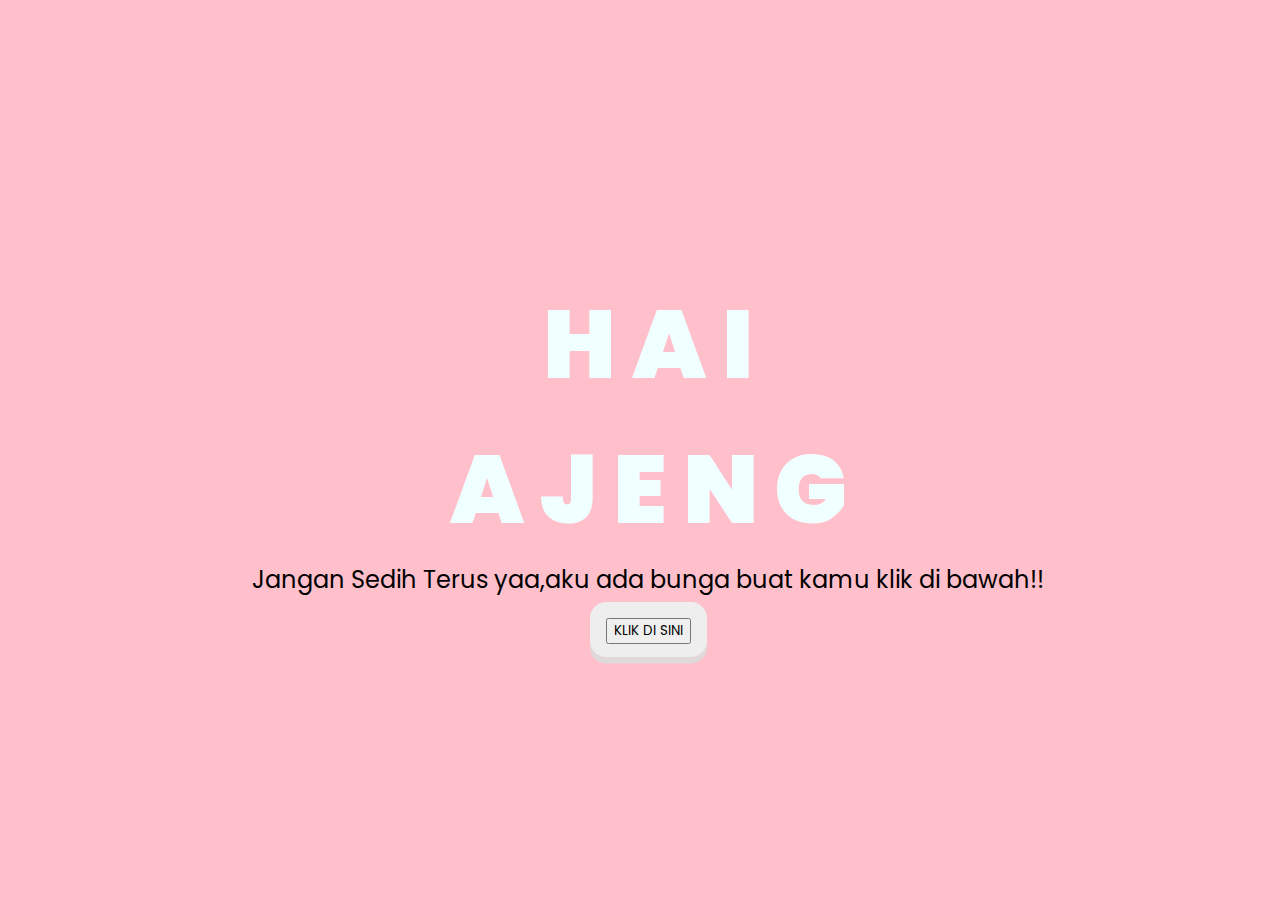
<file: index.html>
<!DOCTYPE html>
<html lang="en">
<head>
    <meta charset="UTF-8">
    <meta http-equiv="X-UA-Compatible" content="IE=edge">
    <meta name="viewport" content="width=device-width, initial-scale=1.0">
    <link rel="stylesheet" href="css/style.css">
    <link rel="icon" href="img/flowers.png" type="image/x-icon">
    <title>Flowers</title>
</head>
<body>
    <div class="greetings">
    <!-- silahkan menambah kata sesuai keinginan dengan <span>text...</span -->
        <span>H</span>
        <span>A</span>
        <span>I</span>
    </div>
    <div class="greetings">
        <span>A</span>
        <span>J</span>
        <span>E</span>
        <span>N</span>
        <span>G</span>
        
    </div>
    <div class="description">
        <span>Jangan Sedih Terus yaa,aku ada bunga buat kamu klik di bawah!!</span>
    </div>
    <div class="button">
        <a href="flower.html"><button>KLIK DI SINI</button> </a>
    </div>
</body>
</html>
</file>
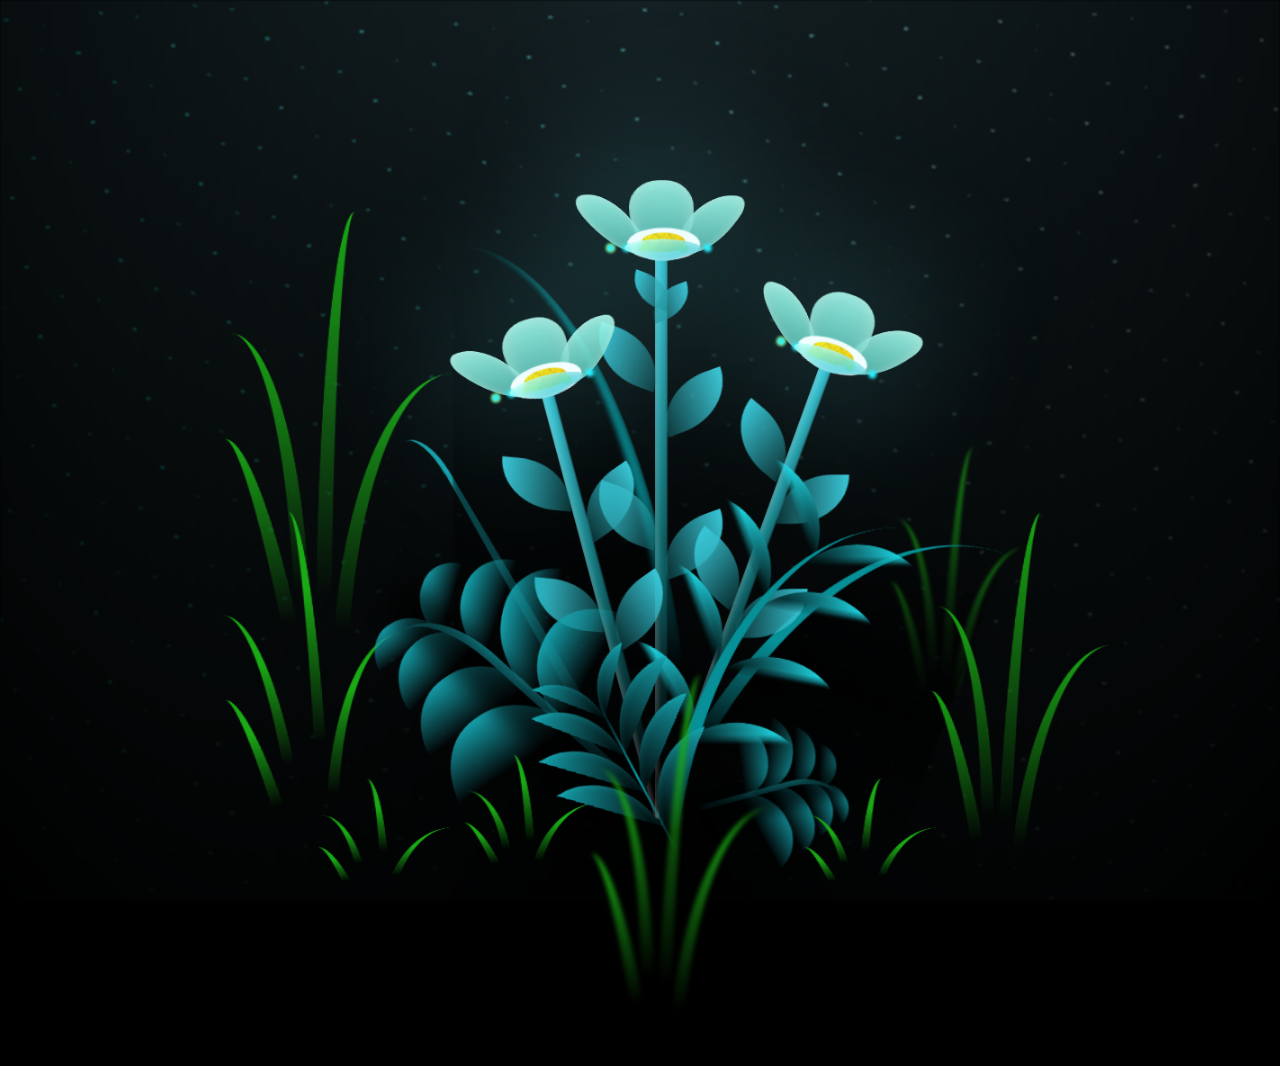
<file: flower.html>
<!DOCTYPE html>
<html lang="en">
<head>
    <meta charset="UTF-8">
    <meta http-equiv="X-UA-Compatible" content="IE=edge">
    <meta name="viewport" content="width=device-width, initial-scale=1.0">
    <link rel="stylesheet" href="css/main.css">
    <link rel="icon" href="img/flowers.png" type="image/x-icon">
    <title>flowers</title>
</head>
<div>hei!!</div>
<body class="container">
  <!-- Pembuat code: https://codepen.io/mdusmanansari/pen/BamepLe -->
    <div class="night"></div>
    <div class="flowers">
      <div class="flower flower--1">
        <div class="flower__leafs flower__leafs--1">
          <div class="flower__leaf flower__leaf--1"></div>
          <div class="flower__leaf flower__leaf--2"></div>
          <div class="flower__leaf flower__leaf--3"></div>
          <div class="flower__leaf flower__leaf--4"></div>
          <div class="flower__white-circle"></div>
  
          <div class="flower__light flower__light--1"></div>
          <div class="flower__light flower__light--2"></div>
          <div class="flower__light flower__light--3"></div>
          <div class="flower__light flower__light--4"></div>
          <div class="flower__light flower__light--5"></div>
          <div class="flower__light flower__light--6"></div>
          <div class="flower__light flower__light--7"></div>
          <div class="flower__light flower__light--8"></div>
  
        </div>
        <div class="flower__line">
          <div class="flower__line__leaf flower__line__leaf--1"></div>
          <div class="flower__line__leaf flower__line__leaf--2"></div>
          <div class="flower__line__leaf flower__line__leaf--3"></div>
          <div class="flower__line__leaf flower__line__leaf--4"></div>
          <div class="flower__line__leaf flower__line__leaf--5"></div>
          <div class="flower__line__leaf flower__line__leaf--6"></div>
        </div>
      </div>
  
      <div class="flower flower--2">
        <div class="flower__leafs flower__leafs--2">
          <div class="flower__leaf flower__leaf--1"></div>
          <div class="flower__leaf flower__leaf--2"></div>
          <div class="flower__leaf flower__leaf--3"></div>
          <div class="flower__leaf flower__leaf--4"></div>
          <div class="flower__white-circle"></div>
  
          <div class="flower__light flower__light--1"></div>
          <div class="flower__light flower__light--2"></div>
          <div class="flower__light flower__light--3"></div>
          <div class="flower__light flower__light--4"></div>
          <div class="flower__light flower__light--5"></div>
          <div class="flower__light flower__light--6"></div>
          <div class="flower__light flower__light--7"></div>
          <div class="flower__light flower__light--8"></div>
  
        </div>
        <div class="flower__line">
          <div class="flower__line__leaf flower__line__leaf--1"></div>
          <div class="flower__line__leaf flower__line__leaf--2"></div>
          <div class="flower__line__leaf flower__line__leaf--3"></div>
          <div class="flower__line__leaf flower__line__leaf--4"></div>
        </div>
      </div>
  
      <div class="flower flower--3">
        <div class="flower__leafs flower__leafs--3">
          <div class="flower__leaf flower__leaf--1"></div>
          <div class="flower__leaf flower__leaf--2"></div>
          <div class="flower__leaf flower__leaf--3"></div>
          <div class="flower__leaf flower__leaf--4"></div>
          <div class="flower__white-circle"></div>
  
          <div class="flower__light flower__light--1"></div>
          <div class="flower__light flower__light--2"></div>
          <div class="flower__light flower__light--3"></div>
          <div class="flower__light flower__light--4"></div>
          <div class="flower__light flower__light--5"></div>
          <div class="flower__light flower__light--6"></div>
          <div class="flower__light flower__light--7"></div>
          <div class="flower__light flower__light--8"></div>
  
        </div>
        <div class="flower__line">
          <div class="flower__line__leaf flower__line__leaf--1"></div>
          <div class="flower__line__leaf flower__line__leaf--2"></div>
          <div class="flower__line__leaf flower__line__leaf--3"></div>
          <div class="flower__line__leaf flower__line__leaf--4"></div>
        </div>
      </div>
  
      <div class="grow-ans" style="--d:1.2s">
        <div class="flower__g-long">
          <div class="flower__g-long__top"></div>
          <div class="flower__g-long__bottom"></div>
        </div>
      </div>
  
      <div class="growing-grass">
        <div class="flower__grass flower__grass--1">
          <div class="flower__grass--top"></div>
          <div class="flower__grass--bottom"></div>
          <div class="flower__grass__leaf flower__grass__leaf--1"></div>
          <div class="flower__grass__leaf flower__grass__leaf--2"></div>
          <div class="flower__grass__leaf flower__grass__leaf--3"></div>
          <div class="flower__grass__leaf flower__grass__leaf--4"></div>
          <div class="flower__grass__leaf flower__grass__leaf--5"></div>
          <div class="flower__grass__leaf flower__grass__leaf--6"></div>
          <div class="flower__grass__leaf flower__grass__leaf--7"></div>
          <div class="flower__grass__leaf flower__grass__leaf--8"></div>
          <div class="flower__grass__overlay"></div>
        </div>
      </div>
  
      <div class="growing-grass">
        <div class="flower__grass flower__grass--2">
          <div class="flower__grass--top"></div>
          <div class="flower__grass--bottom"></div>
          <div class="flower__grass__leaf flower__grass__leaf--1"></div>
          <div class="flower__grass__leaf flower__grass__leaf--2"></div>
          <div class="flower__grass__leaf flower__grass__leaf--3"></div>
          <div class="flower__grass__leaf flower__grass__leaf--4"></div>
          <div class="flower__grass__leaf flower__grass__leaf--5"></div>
          <div class="flower__grass__leaf flower__grass__leaf--6"></div>
          <div class="flower__grass__leaf flower__grass__leaf--7"></div>
          <div class="flower__grass__leaf flower__grass__leaf--8"></div>
          <div class="flower__grass__overlay"></div>
        </div>
      </div>
  
      <div class="grow-ans" style="--d:2.4s">
        <div class="flower__g-right flower__g-right--1">
          <div class="leaf"></div>
        </div>
      </div>
  
      <div class="grow-ans" style="--d:2.8s">
        <div class="flower__g-right flower__g-right--2">
          <div class="leaf"></div>
        </div>
      </div>
  
      <div class="grow-ans" style="--d:2.8s">
        <div class="flower__g-front">
          <div class="flower__g-front__leaf-wrapper flower__g-front__leaf-wrapper--1">
            <div class="flower__g-front__leaf"></div>
          </div>
          <div class="flower__g-front__leaf-wrapper flower__g-front__leaf-wrapper--2">
            <div class="flower__g-front__leaf"></div>
          </div>
          <div class="flower__g-front__leaf-wrapper flower__g-front__leaf-wrapper--3">
            <div class="flower__g-front__leaf"></div>
          </div>
          <div class="flower__g-front__leaf-wrapper flower__g-front__leaf-wrapper--4">
            <div class="flower__g-front__leaf"></div>
          </div>
          <div class="flower__g-front__leaf-wrapper flower__g-front__leaf-wrapper--5">
            <div class="flower__g-front__leaf"></div>
          </div>
          <div class="flower__g-front__leaf-wrapper flower__g-front__leaf-wrapper--6">
            <div class="flower__g-front__leaf"></div>
          </div>
          <div class="flower__g-front__leaf-wrapper flower__g-front__leaf-wrapper--7">
            <div class="flower__g-front__leaf"></div>
          </div>
          <div class="flower__g-front__leaf-wrapper flower__g-front__leaf-wrapper--8">
            <div class="flower__g-front__leaf"></div>
          </div>
          <div class="flower__g-front__line"></div>
        </div>
      </div>
  
      <div class="grow-ans" style="--d:3.2s">
        <div class="flower__g-fr">
          <div class="leaf"></div>
          <div class="flower__g-fr__leaf flower__g-fr__leaf--1"></div>
          <div class="flower__g-fr__leaf flower__g-fr__leaf--2"></div>
          <div class="flower__g-fr__leaf flower__g-fr__leaf--3"></div>
          <div class="flower__g-fr__leaf flower__g-fr__leaf--4"></div>
          <div class="flower__g-fr__leaf flower__g-fr__leaf--5"></div>
          <div class="flower__g-fr__leaf flower__g-fr__leaf--6"></div>
          <div class="flower__g-fr__leaf flower__g-fr__leaf--7"></div>
          <div class="flower__g-fr__leaf flower__g-fr__leaf--8"></div>
        </div>
      </div>
  
      <div class="long-g long-g--0">
        <div class="grow-ans" style="--d:3s">
          <div class="leaf leaf--0"></div>
        </div>
        <div class="grow-ans" style="--d:2.2s">
          <div class="leaf leaf--1"></div>
        </div>
        <div class="grow-ans" style="--d:3.4s">
          <div class="leaf leaf--2"></div>
        </div>
        <div class="grow-ans" style="--d:3.6s">
          <div class="leaf leaf--3"></div>
        </div>
      </div>
  
      <div class="long-g long-g--1">
        <div class="grow-ans" style="--d:3.6s">
          <div class="leaf leaf--0"></div>
        </div>
        <div class="grow-ans" style="--d:3.8s">
          <div class="leaf leaf--1"></div>
        </div>
        <div class="grow-ans" style="--d:4s">
          <div class="leaf leaf--2"></div>
        </div>
        <div class="grow-ans" style="--d:4.2s">
          <div class="leaf leaf--3"></div>
        </div>
      </div>
  
      <div class="long-g long-g--2">
        <div class="grow-ans" style="--d:4s">
          <div class="leaf leaf--0"></div>
        </div>
        <div class="grow-ans" style="--d:4.2s">
          <div class="leaf leaf--1"></div>
        </div>
        <div class="grow-ans" style="--d:4.4s">
          <div class="leaf leaf--2"></div>
        </div>
        <div class="grow-ans" style="--d:4.6s">
          <div class="leaf leaf--3"></div>
        </div>
      </div>
  
      <div class="long-g long-g--3">
        <div class="grow-ans" style="--d:4s">
          <div class="leaf leaf--0"></div>
        </div>
        <div class="grow-ans" style="--d:4.2s">
          <div class="leaf leaf--1"></div>
        </div>
        <div class="grow-ans" style="--d:3s">
          <div class="leaf leaf--2"></div>
        </div>
        <div class="grow-ans" style="--d:3.6s">
          <div class="leaf leaf--3"></div>
        </div>
      </div>
  
      <div class="long-g long-g--4">
        <div class="grow-ans" style="--d:4s">
          <div class="leaf leaf--0"></div>
        </div>
        <div class="grow-ans" style="--d:4.2s">
          <div class="leaf leaf--1"></div>
        </div>
        <div class="grow-ans" style="--d:3s">
          <div class="leaf leaf--2"></div>
        </div>
        <div class="grow-ans" style="--d:3.6s">
          <div class="leaf leaf--3"></div>
        </div>
      </div>
  
      <div class="long-g long-g--5">
        <div class="grow-ans" style="--d:4s">
          <div class="leaf leaf--0"></div>
        </div>
        <div class="grow-ans" style="--d:4.2s">
          <div class="leaf leaf--1"></div>
        </div>
        <div class="grow-ans" style="--d:3s">
          <div class="leaf leaf--2"></div>
        </div>
        <div class="grow-ans" style="--d:3.6s">
          <div class="leaf leaf--3"></div>
        </div>
      </div>
  
      <div class="long-g long-g--6">
        <div class="grow-ans" style="--d:4.2s">
          <div class="leaf leaf--0"></div>
        </div>
        <div class="grow-ans" style="--d:4.4s">
          <div class="leaf leaf--1"></div>
        </div>
        <div class="grow-ans" style="--d:4.6s">
          <div class="leaf leaf--2"></div>
        </div>
        <div class="grow-ans" style="--d:4.8s">
          <div class="leaf leaf--3"></div>
        </div>
      </div>
  
      <div class="long-g long-g--7">
        <div class="grow-ans" style="--d:3s">
          <div class="leaf leaf--0"></div>
        </div>
        <div class="grow-ans" style="--d:3.2s">
          <div class="leaf leaf--1"></div>
        </div>
        <div class="grow-ans" style="--d:3.5s">
          <div class="leaf leaf--2"></div>
        </div>
        <div class="grow-ans" style="--d:3.6s">
          <div class="leaf leaf--3"></div>
        </div>
      </div>
    </div>
    <script src="main.js"></script>
  </body>
</html>
</file>
<file: css/style.css>
@import url('https://fonts.googleapis.com/css2?family=Poppins:ital,wght@0,500;1,900&display=swap');
*{
    font-family: 'Poppins',cursive;
}
body{
    color: azure;
    width: 100%;
    height: 100vh;
    display: flex;
    flex-direction: column;
    align-items: center;
    justify-content: center;
    background-color: pink;
}
.greetings{
    font-size: 6rem;
    font-weight: 900;
}
.greetings > span{
    animation: glow 2.5s ease-in-out infinite;
}
@keyframes glow{
    0%, 100%{
        color: #fff;
        text-shadow: 0 0 12px #39c6d6, 0 0 50px #39c6d6, 0 0 100px #39c6d6;
    }
    10%, 90%{
        color: #111;
        text-shadow: none;
    }
}
.greetings > span:nth-child(2){
    animation-delay: .2s ;
}
.greetings > span:nth-child(3){
    animation-delay: .4s ;
}
.greetings > span:nth-child(4){
    animation-delay: .6s;
}
.greetings > span:nth-child(5){
    animation-delay: .8s;
}

.description{
    font-size: 1.5rem;
    margin-bottom: 20px;
    color: black;
}

.button a{
    background-color: #eee;
    border: none;
    padding: 1rem;
    font-size: 1rem;
    width: 10em;
    border-radius: 1rem;
    color: lightcoral;
    box-shadow: 0 0.4rem #dfd9d9;
    cursor: pointer;
}

button:active {
    color: white;
    box-shadow: 0 0.2rem #dfd9d9;
    transform: translateY(0.2rem);
   }
   
   button:hover:not(:disabled) {
    background: lightcoral;
    color: white;
    text-shadow: 0 0.1rem #bcb4b4;
   }
   
   button:disabled {
    cursor: auto;
    color: grey;
   }

@media screen and (max-width:574px){
    .greetings{
        display: block;
        font-size: 3rem;
        font-weight: 500;
        text-align: center;
    }
    .description{
        font-size: 1rem;
    }
    
    .button a{
        font-size: .5rem;
    }
}
</file>
<file: css/main.css>
*,
*::after,
*::before {
  padding: 0;
  margin: 0;
  box-sizing: border-box;
}

:root {
  --dark-color: #000;
}

body {
  display: flex;
  align-items: flex-end;
  justify-content: center;
  min-height: 100vh;
  background-color: var(--dark-color);
  overflow: hidden;
  perspective: 1000px;
}

.night {
  position: fixed;
  left: 50%;
  top: 0;
  transform: translateX(-50%);
  width: 100%;
  height: 100%;
  filter: blur(0.1vmin);
  background-image: radial-gradient(ellipse at top, transparent 0%, var(--dark-color)), radial-gradient(ellipse at bottom, var(--dark-color), rgba(145, 233, 255, 0.2)), repeating-linear-gradient(220deg, rgb(0, 0, 0) 0px, rgb(0, 0, 0) 19px, transparent 19px, transparent 22px), repeating-linear-gradient(189deg, rgb(0, 0, 0) 0px, rgb(0, 0, 0) 19px, transparent 19px, transparent 22px), repeating-linear-gradient(148deg, rgb(0, 0, 0) 0px, rgb(0, 0, 0) 19px, transparent 19px, transparent 22px), linear-gradient(90deg, rgb(0, 255, 250), rgb(240, 240, 240));
}

.flowers {
  position: relative;
  transform: scale(0.9);
}

.flower {
  position: absolute;
  bottom: 10vmin;
  transform-origin: bottom center;
  z-index: 10;
  --fl-speed: 0.8s;
}
.flower--1 {
  -webkit-animation: moving-flower-1 4s linear infinite;
          animation: moving-flower-1 4s linear infinite;
}
.flower--1 .flower__line {
  height: 70vmin;
  -webkit-animation-delay: 0.3s;
          animation-delay: 0.3s;
}
.flower--1 .flower__line__leaf--1 {
  -webkit-animation: blooming-leaf-right var(--fl-speed) 1.6s backwards;
          animation: blooming-leaf-right var(--fl-speed) 1.6s backwards;
}
.flower--1 .flower__line__leaf--2 {
  -webkit-animation: blooming-leaf-right var(--fl-speed) 1.4s backwards;
          animation: blooming-leaf-right var(--fl-speed) 1.4s backwards;
}
.flower--1 .flower__line__leaf--3 {
  -webkit-animation: blooming-leaf-left var(--fl-speed) 1.2s backwards;
          animation: blooming-leaf-left var(--fl-speed) 1.2s backwards;
}
.flower--1 .flower__line__leaf--4 {
  -webkit-animation: blooming-leaf-left var(--fl-speed) 1s backwards;
          animation: blooming-leaf-left var(--fl-speed) 1s backwards;
}
.flower--1 .flower__line__leaf--5 {
  -webkit-animation: blooming-leaf-right var(--fl-speed) 1.8s backwards;
          animation: blooming-leaf-right var(--fl-speed) 1.8s backwards;
}
.flower--1 .flower__line__leaf--6 {
  -webkit-animation: blooming-leaf-left var(--fl-speed) 2s backwards;
          animation: blooming-leaf-left var(--fl-speed) 2s backwards;
}
.flower--2 {
  left: 50%;
  transform: rotate(20deg);
  -webkit-animation: moving-flower-2 4s linear infinite;
          animation: moving-flower-2 4s linear infinite;
}
.flower--2 .flower__line {
  height: 60vmin;
  -webkit-animation-delay: 0.6s;
          animation-delay: 0.6s;
}
.flower--2 .flower__line__leaf--1 {
  -webkit-animation: blooming-leaf-right var(--fl-speed) 1.9s backwards;
          animation: blooming-leaf-right var(--fl-speed) 1.9s backwards;
}
.flower--2 .flower__line__leaf--2 {
  -webkit-animation: blooming-leaf-right var(--fl-speed) 1.7s backwards;
          animation: blooming-leaf-right var(--fl-speed) 1.7s backwards;
}
.flower--2 .flower__line__leaf--3 {
  -webkit-animation: blooming-leaf-left var(--fl-speed) 1.5s backwards;
          animation: blooming-leaf-left var(--fl-speed) 1.5s backwards;
}
.flower--2 .flower__line__leaf--4 {
  -webkit-animation: blooming-leaf-left var(--fl-speed) 1.3s backwards;
          animation: blooming-leaf-left var(--fl-speed) 1.3s backwards;
}
.flower--3 {
  left: 50%;
  transform: rotate(-15deg);
  -webkit-animation: moving-flower-3 4s linear infinite;
          animation: moving-flower-3 4s linear infinite;
}
.flower--3 .flower__line {
  -webkit-animation-delay: 0.9s;
          animation-delay: 0.9s;
}
.flower--3 .flower__line__leaf--1 {
  -webkit-animation: blooming-leaf-right var(--fl-speed) 2.5s backwards;
          animation: blooming-leaf-right var(--fl-speed) 2.5s backwards;
}
.flower--3 .flower__line__leaf--2 {
  -webkit-animation: blooming-leaf-right var(--fl-speed) 2.3s backwards;
          animation: blooming-leaf-right var(--fl-speed) 2.3s backwards;
}
.flower--3 .flower__line__leaf--3 {
  -webkit-animation: blooming-leaf-left var(--fl-speed) 2.1s backwards;
          animation: blooming-leaf-left var(--fl-speed) 2.1s backwards;
}
.flower--3 .flower__line__leaf--4 {
  -webkit-animation: blooming-leaf-left var(--fl-speed) 1.9s backwards;
          animation: blooming-leaf-left var(--fl-speed) 1.9s backwards;
}
.flower__leafs {
  position: relative;
  -webkit-animation: blooming-flower 2s backwards;
          animation: blooming-flower 2s backwards;
}
.flower__leafs--1 {
  -webkit-animation-delay: 1.1s;
          animation-delay: 1.1s;
}
.flower__leafs--2 {
  -webkit-animation-delay: 1.4s;
          animation-delay: 1.4s;
}
.flower__leafs--3 {
  -webkit-animation-delay: 1.7s;
          animation-delay: 1.7s;
}
.flower__leafs::after {
  content: "";
  position: absolute;
  left: 0;
  top: 0;
  transform: translate(-50%, -100%);
  width: 8vmin;
  height: 8vmin;
  background-color: #6bf0ff;
  filter: blur(10vmin);
}
.flower__leaf {
  position: absolute;
  bottom: 0;
  left: 50%;
  width: 8vmin;
  height: 11vmin;
  border-radius: 51% 49% 47% 53%/44% 45% 55% 69%;
  background-color: #a7ffee;
  background-image: linear-gradient(to top, #54b8aa, #a7ffee);
  transform-origin: bottom center;
  opacity: 0.9;
  box-shadow: inset 0 0 2vmin rgba(255, 255, 255, 0.5);
}
.flower__leaf--1 {
  transform: translate(-10%, 1%) rotateY(40deg) rotateX(-50deg);
}
.flower__leaf--2 {
  transform: translate(-50%, -4%) rotateX(40deg);
}
.flower__leaf--3 {
  transform: translate(-90%, 0%) rotateY(45deg) rotateX(50deg);
}
.flower__leaf--4 {
  width: 8vmin;
  height: 8vmin;
  transform-origin: bottom left;
  border-radius: 4vmin 10vmin 4vmin 4vmin;
  transform: translate(0%, 18%) rotateX(70deg) rotate(-43deg);
  background-image: linear-gradient(to top, #39c6d6, #a7ffee);
  z-index: 1;
  opacity: 0.8;
}
.flower__white-circle {
  position: absolute;
  left: -3.5vmin;
  top: -3vmin;
  width: 9vmin;
  height: 4vmin;
  border-radius: 50%;
  background-color: #fff;
}
.flower__white-circle::after {
  content: "";
  position: absolute;
  left: 50%;
  top: 45%;
  transform: translate(-50%, -50%);
  width: 60%;
  height: 60%;
  border-radius: inherit;
  background-image: repeating-linear-gradient(135deg, rgba(0, 0, 0, 0.03) 0px, rgba(0, 0, 0, 0.03) 1px, transparent 1px, transparent 12px), repeating-linear-gradient(45deg, rgba(0, 0, 0, 0.03) 0px, rgba(0, 0, 0, 0.03) 1px, transparent 1px, transparent 12px), repeating-linear-gradient(67.5deg, rgba(0, 0, 0, 0.03) 0px, rgba(0, 0, 0, 0.03) 1px, transparent 1px, transparent 12px), repeating-linear-gradient(135deg, rgba(0, 0, 0, 0.03) 0px, rgba(0, 0, 0, 0.03) 1px, transparent 1px, transparent 12px), repeating-linear-gradient(45deg, rgba(0, 0, 0, 0.03) 0px, rgba(0, 0, 0, 0.03) 1px, transparent 1px, transparent 12px), repeating-linear-gradient(112.5deg, rgba(0, 0, 0, 0.03) 0px, rgba(0, 0, 0, 0.03) 1px, transparent 1px, transparent 12px), repeating-linear-gradient(112.5deg, rgba(0, 0, 0, 0.03) 0px, rgba(0, 0, 0, 0.03) 1px, transparent 1px, transparent 12px), repeating-linear-gradient(45deg, rgba(0, 0, 0, 0.03) 0px, rgba(0, 0, 0, 0.03) 1px, transparent 1px, transparent 12px), repeating-linear-gradient(22.5deg, rgba(0, 0, 0, 0.03) 0px, rgba(0, 0, 0, 0.03) 1px, transparent 1px, transparent 12px), repeating-linear-gradient(45deg, rgba(0, 0, 0, 0.03) 0px, rgba(0, 0, 0, 0.03) 1px, transparent 1px, transparent 12px), repeating-linear-gradient(22.5deg, rgba(0, 0, 0, 0.03) 0px, rgba(0, 0, 0, 0.03) 1px, transparent 1px, transparent 12px), repeating-linear-gradient(135deg, rgba(0, 0, 0, 0.03) 0px, rgba(0, 0, 0, 0.03) 1px, transparent 1px, transparent 12px), repeating-linear-gradient(157.5deg, rgba(0, 0, 0, 0.03) 0px, rgba(0, 0, 0, 0.03) 1px, transparent 1px, transparent 12px), repeating-linear-gradient(67.5deg, rgba(0, 0, 0, 0.03) 0px, rgba(0, 0, 0, 0.03) 1px, transparent 1px, transparent 12px), repeating-linear-gradient(67.5deg, rgba(0, 0, 0, 0.03) 0px, rgba(0, 0, 0, 0.03) 1px, transparent 1px, transparent 12px), linear-gradient(90deg, rgb(255, 235, 18), rgb(255, 206, 0));
}
.flower__line {
  height: 55vmin;
  width: 1.5vmin;
  background-image: linear-gradient(to left, rgba(0, 0, 0, 0.2), transparent, rgba(255, 255, 255, 0.2)), linear-gradient(to top, transparent 10%, #14757a, #39c6d6);
  box-shadow: inset 0 0 2px rgba(0, 0, 0, 0.5);
  -webkit-animation: grow-flower-tree 4s backwards;
          animation: grow-flower-tree 4s backwards;
}
.flower__line__leaf {
  --w: 7vmin;
  --h: calc(var(--w) + 2vmin);
  position: absolute;
  top: 20%;
  left: 90%;
  width: var(--w);
  height: var(--h);
  border-top-right-radius: var(--h);
  border-bottom-left-radius: var(--h);
  background-image: linear-gradient(to top, rgba(20, 117, 122, 0.4), #39c6d6);
}
.flower__line__leaf--1 {
  transform: rotate(70deg) rotateY(30deg);
}
.flower__line__leaf--2 {
  top: 45%;
  transform: rotate(70deg) rotateY(30deg);
}
.flower__line__leaf--3, .flower__line__leaf--4, .flower__line__leaf--6 {
  border-top-right-radius: 0;
  border-bottom-left-radius: 0;
  border-top-left-radius: var(--h);
  border-bottom-right-radius: var(--h);
  left: -460%;
  top: 12%;
  transform: rotate(-70deg) rotateY(30deg);
}
.flower__line__leaf--4 {
  top: 40%;
}
.flower__line__leaf--5 {
  top: 0;
  transform-origin: left;
  transform: rotate(70deg) rotateY(30deg) scale(0.6);
}
.flower__line__leaf--6 {
  top: -2%;
  left: -450%;
  transform-origin: right;
  transform: rotate(-70deg) rotateY(30deg) scale(0.6);
}
.flower__light {
  position: absolute;
  bottom: 0vmin;
  width: 1vmin;
  height: 1vmin;
  background-color: rgb(255, 251, 0);
  border-radius: 50%;
  filter: blur(0.2vmin);
  -webkit-animation: light-ans 4s linear infinite backwards;
          animation: light-ans 4s linear infinite backwards;
}
.flower__light:nth-child(odd) {
  background-color: #23f0ff;
}
.flower__light--1 {
  left: -2vmin;
  -webkit-animation-delay: 1s;
          animation-delay: 1s;
}
.flower__light--2 {
  left: 3vmin;
  -webkit-animation-delay: 0.5s;
          animation-delay: 0.5s;
}
.flower__light--3 {
  left: -6vmin;
  -webkit-animation-delay: 0.3s;
          animation-delay: 0.3s;
}
.flower__light--4 {
  left: 6vmin;
  -webkit-animation-delay: 0.9s;
          animation-delay: 0.9s;
}
.flower__light--5 {
  left: -1vmin;
  -webkit-animation-delay: 1.5s;
          animation-delay: 1.5s;
}
.flower__light--6 {
  left: -4vmin;
  -webkit-animation-delay: 3s;
          animation-delay: 3s;
}
.flower__light--7 {
  left: 3vmin;
  -webkit-animation-delay: 2s;
          animation-delay: 2s;
}
.flower__light--8 {
  left: -6vmin;
  -webkit-animation-delay: 3.5s;
          animation-delay: 3.5s;
}
.flower__grass {
  --c: #159faa;
  --line-w: 1.5vmin;
  position: absolute;
  bottom: 12vmin;
  left: -7vmin;
  display: flex;
  flex-direction: column;
  align-items: flex-end;
  z-index: 20;
  transform-origin: bottom center;
  transform: rotate(-48deg) rotateY(40deg);
}
.flower__grass--1 {
  -webkit-animation: moving-grass 2s linear infinite;
          animation: moving-grass 2s linear infinite;
}
.flower__grass--2 {
  left: 2vmin;
  bottom: 10vmin;
  transform: scale(0.5) rotate(75deg) rotateX(10deg) rotateY(-200deg);
  opacity: 0.8;
  z-index: 0;
  -webkit-animation: moving-grass--2 1.5s linear infinite;
          animation: moving-grass--2 1.5s linear infinite;
}
.flower__grass--top {
  width: 7vmin;
  height: 10vmin;
  border-top-right-radius: 100%;
  border-right: var(--line-w) solid var(--c);
  transform-origin: bottom center;
  transform: rotate(-2deg);
}
.flower__grass--bottom {
  margin-top: -2px;
  width: var(--line-w);
  height: 25vmin;
  background-image: linear-gradient(to top, transparent, var(--c));
}
.flower__grass__leaf {
  --size: 10vmin;
  position: absolute;
  width: calc(var(--size) * 2.1);
  height: var(--size);
  border-top-left-radius: var(--size);
  border-top-right-radius: var(--size);
  background-image: linear-gradient(to top, transparent, transparent 30%, var(--c));
  z-index: 100;
}
.flower__grass__leaf--1 {
  top: -6%;
  left: 30%;
  --size: 6vmin;
  transform: rotate(-20deg);
  -webkit-animation: growing-grass-ans--1 2s 2.6s backwards;
          animation: growing-grass-ans--1 2s 2.6s backwards;
}
@-webkit-keyframes growing-grass-ans--1 {
  0% {
    transform-origin: bottom left;
    transform: rotate(-20deg) scale(0);
  }
}
@keyframes growing-grass-ans--1 {
  0% {
    transform-origin: bottom left;
    transform: rotate(-20deg) scale(0);
  }
}
.flower__grass__leaf--2 {
  top: -5%;
  left: -110%;
  --size: 6vmin;
  transform: rotate(10deg);
  -webkit-animation: growing-grass-ans--2 2s 2.4s linear backwards;
          animation: growing-grass-ans--2 2s 2.4s linear backwards;
}
@-webkit-keyframes growing-grass-ans--2 {
  0% {
    transform-origin: bottom right;
    transform: rotate(10deg) scale(0);
  }
}
@keyframes growing-grass-ans--2 {
  0% {
    transform-origin: bottom right;
    transform: rotate(10deg) scale(0);
  }
}
.flower__grass__leaf--3 {
  top: 5%;
  left: 60%;
  --size: 8vmin;
  transform: rotate(-18deg) rotateX(-20deg);
  -webkit-animation: growing-grass-ans--3 2s 2.2s linear backwards;
          animation: growing-grass-ans--3 2s 2.2s linear backwards;
}
@-webkit-keyframes growing-grass-ans--3 {
  0% {
    transform-origin: bottom left;
    transform: rotate(-18deg) rotateX(-20deg) scale(0);
  }
}
@keyframes growing-grass-ans--3 {
  0% {
    transform-origin: bottom left;
    transform: rotate(-18deg) rotateX(-20deg) scale(0);
  }
}
.flower__grass__leaf--4 {
  top: 6%;
  left: -135%;
  --size: 8vmin;
  transform: rotate(2deg);
  -webkit-animation: growing-grass-ans--4 2s 2s linear backwards;
          animation: growing-grass-ans--4 2s 2s linear backwards;
}
@-webkit-keyframes growing-grass-ans--4 {
  0% {
    transform-origin: bottom right;
    transform: rotate(2deg) scale(0);
  }
}
@keyframes growing-grass-ans--4 {
  0% {
    transform-origin: bottom right;
    transform: rotate(2deg) scale(0);
  }
}
.flower__grass__leaf--5 {
  top: 20%;
  left: 60%;
  --size: 10vmin;
  transform: rotate(-24deg) rotateX(-20deg);
  -webkit-animation: growing-grass-ans--5 2s 1.8s linear backwards;
          animation: growing-grass-ans--5 2s 1.8s linear backwards;
}
@-webkit-keyframes growing-grass-ans--5 {
  0% {
    transform-origin: bottom left;
    transform: rotate(-24deg) rotateX(-20deg) scale(0);
  }
}
@keyframes growing-grass-ans--5 {
  0% {
    transform-origin: bottom left;
    transform: rotate(-24deg) rotateX(-20deg) scale(0);
  }
}
.flower__grass__leaf--6 {
  top: 22%;
  left: -180%;
  --size: 10vmin;
  transform: rotate(10deg);
  -webkit-animation: growing-grass-ans--6 2s 1.6s linear backwards;
          animation: growing-grass-ans--6 2s 1.6s linear backwards;
}
@-webkit-keyframes growing-grass-ans--6 {
  0% {
    transform-origin: bottom right;
    transform: rotate(10deg) scale(0);
  }
}
@keyframes growing-grass-ans--6 {
  0% {
    transform-origin: bottom right;
    transform: rotate(10deg) scale(0);
  }
}
.flower__grass__leaf--7 {
  top: 39%;
  left: 70%;
  --size: 10vmin;
  transform: rotate(-10deg);
  -webkit-animation: growing-grass-ans--7 2s 1.4s linear backwards;
          animation: growing-grass-ans--7 2s 1.4s linear backwards;
}
@-webkit-keyframes growing-grass-ans--7 {
  0% {
    transform-origin: bottom left;
    transform: rotate(-10deg) scale(0);
  }
}
@keyframes growing-grass-ans--7 {
  0% {
    transform-origin: bottom left;
    transform: rotate(-10deg) scale(0);
  }
}
.flower__grass__leaf--8 {
  top: 40%;
  left: -215%;
  --size: 11vmin;
  transform: rotate(10deg);
  -webkit-animation: growing-grass-ans--8 2s 1.2s linear backwards;
          animation: growing-grass-ans--8 2s 1.2s linear backwards;
}
@-webkit-keyframes growing-grass-ans--8 {
  0% {
    transform-origin: bottom right;
    transform: rotate(10deg) scale(0);
  }
}
@keyframes growing-grass-ans--8 {
  0% {
    transform-origin: bottom right;
    transform: rotate(10deg) scale(0);
  }
}
.flower__grass__overlay {
  position: absolute;
  top: -10%;
  right: 0%;
  width: 100%;
  height: 100%;
  background-color: rgba(0, 0, 0, 0.6);
  filter: blur(1.5vmin);
  z-index: 100;
}
.flower__g-long {
  --w: 2vmin;
  --h: 6vmin;
  --c: #159faa;
  position: absolute;
  bottom: 10vmin;
  left: -3vmin;
  transform-origin: bottom center;
  transform: rotate(-30deg) rotateY(-20deg);
  display: flex;
  flex-direction: column;
  align-items: flex-end;
  -webkit-animation: flower-g-long-ans 3s linear infinite;
          animation: flower-g-long-ans 3s linear infinite;
}
@-webkit-keyframes flower-g-long-ans {
  0%, 100% {
    transform: rotate(-30deg) rotateY(-20deg);
  }
  50% {
    transform: rotate(-32deg) rotateY(-20deg);
  }
}
@keyframes flower-g-long-ans {
  0%, 100% {
    transform: rotate(-30deg) rotateY(-20deg);
  }
  50% {
    transform: rotate(-32deg) rotateY(-20deg);
  }
}
.flower__g-long__top {
  top: calc(var(--h) * -1);
  width: calc(var(--w) + 1vmin);
  height: var(--h);
  border-top-right-radius: 100%;
  border-right: 0.7vmin solid var(--c);
  transform: translate(-0.7vmin, 1vmin);
}
.flower__g-long__bottom {
  width: var(--w);
  height: 50vmin;
  transform-origin: bottom center;
  background-image: linear-gradient(to top, transparent 30%, var(--c));
  box-shadow: inset 0 0 2px rgba(0, 0, 0, 0.5);
  -webkit-clip-path: polygon(35% 0, 65% 1%, 100% 100%, 0% 100%);
          clip-path: polygon(35% 0, 65% 1%, 100% 100%, 0% 100%);
}
.flower__g-right {
  position: absolute;
  bottom: 6vmin;
  left: -2vmin;
  transform-origin: bottom left;
  transform: rotate(20deg);
}
.flower__g-right .leaf {
  width: 30vmin;
  height: 50vmin;
  border-top-left-radius: 100%;
  border-left: 2vmin solid #079097;
  background-image: linear-gradient(to bottom, transparent, var(--dark-color) 60%);
  -webkit-mask-image: linear-gradient(to top, transparent 30%, #079097 60%);
}
.flower__g-right--1 {
  -webkit-animation: flower-g-right-ans 2.5s linear infinite;
          animation: flower-g-right-ans 2.5s linear infinite;
}
.flower__g-right--2 {
  left: 5vmin;
  transform: rotateY(-180deg);
  -webkit-animation: flower-g-right-ans--2 3s linear infinite;
          animation: flower-g-right-ans--2 3s linear infinite;
}
.flower__g-right--2 .leaf {
  height: 75vmin;
  filter: blur(0.3vmin);
  opacity: 0.8;
}
@-webkit-keyframes flower-g-right-ans {
  0%, 100% {
    transform: rotate(20deg);
  }
  50% {
    transform: rotate(24deg) rotateX(-20deg);
  }
}
@keyframes flower-g-right-ans {
  0%, 100% {
    transform: rotate(20deg);
  }
  50% {
    transform: rotate(24deg) rotateX(-20deg);
  }
}
@-webkit-keyframes flower-g-right-ans--2 {
  0%, 100% {
    transform: rotateY(-180deg) rotate(0deg) rotateX(-20deg);
  }
  50% {
    transform: rotateY(-180deg) rotate(6deg) rotateX(-20deg);
  }
}
@keyframes flower-g-right-ans--2 {
  0%, 100% {
    transform: rotateY(-180deg) rotate(0deg) rotateX(-20deg);
  }
  50% {
    transform: rotateY(-180deg) rotate(6deg) rotateX(-20deg);
  }
}
.flower__g-front {
  position: absolute;
  bottom: 6vmin;
  left: 2.5vmin;
  z-index: 100;
  transform-origin: bottom center;
  transform: rotate(-28deg) rotateY(30deg) scale(1.04);
  -webkit-animation: flower__g-front-ans 2s linear infinite;
          animation: flower__g-front-ans 2s linear infinite;
}
@-webkit-keyframes flower__g-front-ans {
  0%, 100% {
    transform: rotate(-28deg) rotateY(30deg) scale(1.04);
  }
  50% {
    transform: rotate(-35deg) rotateY(40deg) scale(1.04);
  }
}
@keyframes flower__g-front-ans {
  0%, 100% {
    transform: rotate(-28deg) rotateY(30deg) scale(1.04);
  }
  50% {
    transform: rotate(-35deg) rotateY(40deg) scale(1.04);
  }
}
.flower__g-front__line {
  width: 0.3vmin;
  height: 20vmin;
  background-image: linear-gradient(to top, transparent, #079097, transparent 100%);
  position: relative;
}
.flower__g-front__leaf-wrapper {
  position: absolute;
  top: 0;
  left: 0;
  transform-origin: bottom left;
  transform: rotate(10deg);
}
.flower__g-front__leaf-wrapper:nth-child(even) {
  left: 0vmin;
  transform: rotateY(-180deg) rotate(5deg);
  -webkit-animation: flower__g-front__leaf-left-ans 1s ease-in backwards;
          animation: flower__g-front__leaf-left-ans 1s ease-in backwards;
}
.flower__g-front__leaf-wrapper:nth-child(odd) {
  -webkit-animation: flower__g-front__leaf-ans 1s ease-in backwards;
          animation: flower__g-front__leaf-ans 1s ease-in backwards;
}
.flower__g-front__leaf-wrapper--1 {
  top: -8vmin;
  transform: scale(0.7);
  -webkit-animation: flower__g-front__leaf-ans 1s 5.5s ease-in backwards !important;
          animation: flower__g-front__leaf-ans 1s 5.5s ease-in backwards !important;
}
.flower__g-front__leaf-wrapper--2 {
  top: -8vmin;
  transform: rotateY(-180deg) scale(0.7) !important;
  -webkit-animation: flower__g-front__leaf-left-ans-2 1s 4.6s ease-in backwards !important;
          animation: flower__g-front__leaf-left-ans-2 1s 4.6s ease-in backwards !important;
}
.flower__g-front__leaf-wrapper--3 {
  top: -3vmin;
  -webkit-animation: flower__g-front__leaf-ans 1s 4.6s ease-in backwards;
          animation: flower__g-front__leaf-ans 1s 4.6s ease-in backwards;
}
.flower__g-front__leaf-wrapper--4 {
  top: -3vmin;
  transform: rotateY(-180deg) scale(0.9) !important;
  -webkit-animation: flower__g-front__leaf-left-ans-2 1s 4.6s ease-in backwards !important;
          animation: flower__g-front__leaf-left-ans-2 1s 4.6s ease-in backwards !important;
}
@-webkit-keyframes flower__g-front__leaf-left-ans-2 {
  0% {
    transform: rotateY(-180deg) scale(0);
  }
}
@keyframes flower__g-front__leaf-left-ans-2 {
  0% {
    transform: rotateY(-180deg) scale(0);
  }
}
.flower__g-front__leaf-wrapper--5, .flower__g-front__leaf-wrapper--6 {
  top: 2vmin;
}
.flower__g-front__leaf-wrapper--7, .flower__g-front__leaf-wrapper--8 {
  top: 6.5vmin;
}
.flower__g-front__leaf-wrapper--2 {
  -webkit-animation-delay: 5.2s !important;
          animation-delay: 5.2s !important;
}
.flower__g-front__leaf-wrapper--3 {
  -webkit-animation-delay: 4.9s !important;
          animation-delay: 4.9s !important;
}
.flower__g-front__leaf-wrapper--5 {
  -webkit-animation-delay: 4.3s !important;
          animation-delay: 4.3s !important;
}
.flower__g-front__leaf-wrapper--6 {
  -webkit-animation-delay: 4.1s !important;
          animation-delay: 4.1s !important;
}
.flower__g-front__leaf-wrapper--7 {
  -webkit-animation-delay: 3.8s !important;
          animation-delay: 3.8s !important;
}
.flower__g-front__leaf-wrapper--8 {
  -webkit-animation-delay: 3.5s !important;
          animation-delay: 3.5s !important;
}
@-webkit-keyframes flower__g-front__leaf-ans {
  0% {
    transform: rotate(10deg) scale(0);
  }
}
@keyframes flower__g-front__leaf-ans {
  0% {
    transform: rotate(10deg) scale(0);
  }
}
@-webkit-keyframes flower__g-front__leaf-left-ans {
  0% {
    transform: rotateY(-180deg) rotate(5deg) scale(0);
  }
}
@keyframes flower__g-front__leaf-left-ans {
  0% {
    transform: rotateY(-180deg) rotate(5deg) scale(0);
  }
}
.flower__g-front__leaf {
  width: 10vmin;
  height: 10vmin;
  border-radius: 100% 0% 0% 100%/100% 100% 0% 0%;
  box-shadow: inset 0 2px 1vmin hsla(184deg, 97%, 58%, 0.2);
  background-image: linear-gradient(to bottom left, transparent, var(--dark-color)), linear-gradient(to bottom right, #159faa 50%, transparent 50%, transparent);
  -webkit-mask-image: linear-gradient(to bottom right, #159faa 50%, transparent 50%, transparent);
  mask-image: linear-gradient(to bottom right, #159faa 50%, transparent 50%, transparent);
}
.flower__g-fr {
  position: absolute;
  bottom: -4vmin;
  left: vmin;
  transform-origin: bottom left;
  z-index: 10;
  -webkit-animation: flower__g-fr-ans 2s linear infinite;
          animation: flower__g-fr-ans 2s linear infinite;
}
@-webkit-keyframes flower__g-fr-ans {
  0%, 100% {
    transform: rotate(2deg);
  }
  50% {
    transform: rotate(4deg);
  }
}
@keyframes flower__g-fr-ans {
  0%, 100% {
    transform: rotate(2deg);
  }
  50% {
    transform: rotate(4deg);
  }
}
.flower__g-fr .leaf {
  width: 30vmin;
  height: 50vmin;
  border-top-left-radius: 100%;
  border-left: 2vmin solid #079097;
  -webkit-mask-image: linear-gradient(to top, transparent 25%, #079097 50%);
  position: relative;
  z-index: 1;
}
.flower__g-fr__leaf {
  position: absolute;
  top: 0;
  left: 0;
  width: 10vmin;
  height: 10vmin;
  border-radius: 100% 0% 0% 100%/100% 100% 0% 0%;
  box-shadow: inset 0 2px 1vmin hsla(184deg, 97%, 58%, 0.2);
  background-image: linear-gradient(to bottom left, transparent, var(--dark-color) 98%), linear-gradient(to bottom right, #23f0ff 45%, transparent 50%, transparent);
  -webkit-mask-image: linear-gradient(135deg, #159faa 40%, transparent 50%, transparent);
}
.flower__g-fr__leaf--1 {
  left: 20vmin;
  transform: rotate(45deg);
  -webkit-animation: flower__g-fr-leaft-ans-1 0.5s 5.2s linear backwards;
          animation: flower__g-fr-leaft-ans-1 0.5s 5.2s linear backwards;
}
@-webkit-keyframes flower__g-fr-leaft-ans-1 {
  0% {
    transform-origin: left;
    transform: rotate(45deg) scale(0);
  }
}
@keyframes flower__g-fr-leaft-ans-1 {
  0% {
    transform-origin: left;
    transform: rotate(45deg) scale(0);
  }
}
.flower__g-fr__leaf--2 {
  left: 12vmin;
  top: -7vmin;
  transform: rotate(25deg) rotateY(-180deg);
  -webkit-animation: flower__g-fr-leaft-ans-6 0.5s 5s linear backwards;
          animation: flower__g-fr-leaft-ans-6 0.5s 5s linear backwards;
}
.flower__g-fr__leaf--3 {
  left: 15vmin;
  top: 6vmin;
  transform: rotate(55deg);
  -webkit-animation: flower__g-fr-leaft-ans-5 0.5s 4.8s linear backwards;
          animation: flower__g-fr-leaft-ans-5 0.5s 4.8s linear backwards;
}
.flower__g-fr__leaf--4 {
  left: 6vmin;
  top: -2vmin;
  transform: rotate(25deg) rotateY(-180deg);
  -webkit-animation: flower__g-fr-leaft-ans-6 0.5s 4.6s linear backwards;
          animation: flower__g-fr-leaft-ans-6 0.5s 4.6s linear backwards;
}
.flower__g-fr__leaf--5 {
  left: 10vmin;
  top: 14vmin;
  transform: rotate(55deg);
  -webkit-animation: flower__g-fr-leaft-ans-5 0.5s 4.4s linear backwards;
          animation: flower__g-fr-leaft-ans-5 0.5s 4.4s linear backwards;
}
@-webkit-keyframes flower__g-fr-leaft-ans-5 {
  0% {
    transform-origin: left;
    transform: rotate(55deg) scale(0);
  }
}
@keyframes flower__g-fr-leaft-ans-5 {
  0% {
    transform-origin: left;
    transform: rotate(55deg) scale(0);
  }
}
.flower__g-fr__leaf--6 {
  left: 0vmin;
  top: 6vmin;
  transform: rotate(25deg) rotateY(-180deg);
  -webkit-animation: flower__g-fr-leaft-ans-6 0.5s 4.2s linear backwards;
          animation: flower__g-fr-leaft-ans-6 0.5s 4.2s linear backwards;
}
@-webkit-keyframes flower__g-fr-leaft-ans-6 {
  0% {
    transform-origin: right;
    transform: rotate(25deg) rotateY(-180deg) scale(0);
  }
}
@keyframes flower__g-fr-leaft-ans-6 {
  0% {
    transform-origin: right;
    transform: rotate(25deg) rotateY(-180deg) scale(0);
  }
}
.flower__g-fr__leaf--7 {
  left: 5vmin;
  top: 22vmin;
  transform: rotate(45deg);
  -webkit-animation: flower__g-fr-leaft-ans-7 0.5s 4s linear backwards;
          animation: flower__g-fr-leaft-ans-7 0.5s 4s linear backwards;
}
@-webkit-keyframes flower__g-fr-leaft-ans-7 {
  0% {
    transform-origin: left;
    transform: rotate(45deg) scale(0);
  }
}
@keyframes flower__g-fr-leaft-ans-7 {
  0% {
    transform-origin: left;
    transform: rotate(45deg) scale(0);
  }
}
.flower__g-fr__leaf--8 {
  left: -4vmin;
  top: 15vmin;
  transform: rotate(15deg) rotateY(-180deg);
  -webkit-animation: flower__g-fr-leaft-ans-8 0.5s 3.8s linear backwards;
          animation: flower__g-fr-leaft-ans-8 0.5s 3.8s linear backwards;
}
@-webkit-keyframes flower__g-fr-leaft-ans-8 {
  0% {
    transform-origin: right;
    transform: rotate(15deg) rotateY(-180deg) scale(0);
  }
}
@keyframes flower__g-fr-leaft-ans-8 {
  0% {
    transform-origin: right;
    transform: rotate(15deg) rotateY(-180deg) scale(0);
  }
}

.long-g {
  position: absolute;
  bottom: 25vmin;
  left: -42vmin;
  transform-origin: bottom left;
}
.long-g--1 {
  bottom: 0vmin;
  transform: scale(0.8) rotate(-5deg);
}
.long-g--1 .leaf {
  -webkit-mask-image: linear-gradient(to top, transparent 40%, #079097 80%) !important;
}
.long-g--1 .leaf--1 {
  --w: 5vmin;
  --h: 60vmin;
  left: -2vmin;
  transform: rotate(3deg) rotateY(-180deg);
}
.long-g--2, .long-g--3 {
  bottom: -3vmin;
  left: -35vmin;
  transform-origin: center;
  transform: scale(0.6) rotateX(60deg);
}
.long-g--2 .leaf, .long-g--3 .leaf {
  -webkit-mask-image: linear-gradient(to top, transparent 50%, #079097 80%) !important;
}
.long-g--2 .leaf--1, .long-g--3 .leaf--1 {
  left: -1vmin;
  transform: rotateY(-180deg);
}
.long-g--3 {
  left: -17vmin;
  bottom: 0vmin;
}
.long-g--3 .leaf {
  -webkit-mask-image: linear-gradient(to top, transparent 40%, #079097 80%) !important;
}
.long-g--4 {
  left: 25vmin;
  bottom: -3vmin;
  transform-origin: center;
  transform: scale(0.6) rotateX(60deg);
}
.long-g--4 .leaf {
  -webkit-mask-image: linear-gradient(to top, transparent 50%, #079097 80%) !important;
}
.long-g--5 {
  left: 42vmin;
  bottom: 0vmin;
  transform: scale(0.8) rotate(2deg);
}
.long-g--6 {
  left: 0vmin;
  bottom: -20vmin;
  z-index: 100;
  filter: blur(0.3vmin);
  transform: scale(0.8) rotate(2deg);
}
.long-g--7 {
  left: 35vmin;
  bottom: 20vmin;
  z-index: -1;
  filter: blur(0.3vmin);
  transform: scale(0.6) rotate(2deg);
  opacity: 0.7;
}
.long-g .leaf {
  --w: 15vmin;
  --h: 40vmin;
  --c: #1aaa15;
  position: absolute;
  bottom: 0;
  width: var(--w);
  height: var(--h);
  border-top-left-radius: 100%;
  border-left: 2vmin solid var(--c);
  -webkit-mask-image: linear-gradient(to top, transparent 20%, var(--dark-color));
  transform-origin: bottom center;
}
.long-g .leaf--0 {
  left: 2vmin;
  -webkit-animation: leaf-ans-1 4s linear infinite;
          animation: leaf-ans-1 4s linear infinite;
}
.long-g .leaf--1 {
  --w: 5vmin;
  --h: 60vmin;
  -webkit-animation: leaf-ans-1 4s linear infinite;
          animation: leaf-ans-1 4s linear infinite;
}
.long-g .leaf--2 {
  --w: 10vmin;
  --h: 40vmin;
  left: -0.5vmin;
  bottom: 5vmin;
  transform-origin: bottom left;
  transform: rotateY(-180deg);
  -webkit-animation: leaf-ans-2 3s linear infinite;
          animation: leaf-ans-2 3s linear infinite;
}
.long-g .leaf--3 {
  --w: 5vmin;
  --h: 30vmin;
  left: -1vmin;
  bottom: 3.2vmin;
  transform-origin: bottom left;
  transform: rotate(-10deg) rotateY(-180deg);
  -webkit-animation: leaf-ans-3 3s linear infinite;
          animation: leaf-ans-3 3s linear infinite;
}

@-webkit-keyframes leaf-ans-1 {
  0%, 100% {
    transform: rotate(-5deg) scale(1);
  }
  50% {
    transform: rotate(5deg) scale(1.1);
  }
}

@keyframes leaf-ans-1 {
  0%, 100% {
    transform: rotate(-5deg) scale(1);
  }
  50% {
    transform: rotate(5deg) scale(1.1);
  }
}
@-webkit-keyframes leaf-ans-2 {
  0%, 100% {
    transform: rotateY(-180deg) rotate(5deg);
  }
  50% {
    transform: rotateY(-180deg) rotate(0deg) scale(1.1);
  }
}
@keyframes leaf-ans-2 {
  0%, 100% {
    transform: rotateY(-180deg) rotate(5deg);
  }
  50% {
    transform: rotateY(-180deg) rotate(0deg) scale(1.1);
  }
}
@-webkit-keyframes leaf-ans-3 {
  0%, 100% {
    transform: rotate(-10deg) rotateY(-180deg);
  }
  50% {
    transform: rotate(-20deg) rotateY(-180deg);
  }
}
@keyframes leaf-ans-3 {
  0%, 100% {
    transform: rotate(-10deg) rotateY(-180deg);
  }
  50% {
    transform: rotate(-20deg) rotateY(-180deg);
  }
}
.grow-ans {
  -webkit-animation: grow-ans 2s var(--d) backwards;
          animation: grow-ans 2s var(--d) backwards;
}

@-webkit-keyframes grow-ans {
  0% {
    transform: scale(0);
    opacity: 0;
  }
}

@keyframes grow-ans {
  0% {
    transform: scale(0);
    opacity: 0;
  }
}
@-webkit-keyframes light-ans {
  0% {
    opacity: 0;
    transform: translateY(0vmin);
  }
  25% {
    opacity: 1;
    transform: translateY(-5vmin) translateX(-2vmin);
  }
  50% {
    opacity: 1;
    transform: translateY(-15vmin) translateX(2vmin);
    filter: blur(0.2vmin);
  }
  75% {
    transform: translateY(-20vmin) translateX(-2vmin);
    filter: blur(0.2vmin);
  }
  100% {
    transform: translateY(-30vmin);
    opacity: 0;
    filter: blur(1vmin);
  }
}
@keyframes light-ans {
  0% {
    opacity: 0;
    transform: translateY(0vmin);
  }
  25% {
    opacity: 1;
    transform: translateY(-5vmin) translateX(-2vmin);
  }
  50% {
    opacity: 1;
    transform: translateY(-15vmin) translateX(2vmin);
    filter: blur(0.2vmin);
  }
  75% {
    transform: translateY(-20vmin) translateX(-2vmin);
    filter: blur(0.2vmin);
  }
  100% {
    transform: translateY(-30vmin);
    opacity: 0;
    filter: blur(1vmin);
  }
}
@-webkit-keyframes moving-flower-1 {
  0%, 100% {
    transform: rotate(2deg);
  }
  50% {
    transform: rotate(-2deg);
  }
}
@keyframes moving-flower-1 {
  0%, 100% {
    transform: rotate(2deg);
  }
  50% {
    transform: rotate(-2deg);
  }
}
@-webkit-keyframes moving-flower-2 {
  0%, 100% {
    transform: rotate(18deg);
  }
  50% {
    transform: rotate(14deg);
  }
}
@keyframes moving-flower-2 {
  0%, 100% {
    transform: rotate(18deg);
  }
  50% {
    transform: rotate(14deg);
  }
}
@-webkit-keyframes moving-flower-3 {
  0%, 100% {
    transform: rotate(-18deg);
  }
  50% {
    transform: rotate(-20deg) rotateY(-10deg);
  }
}
@keyframes moving-flower-3 {
  0%, 100% {
    transform: rotate(-18deg);
  }
  50% {
    transform: rotate(-20deg) rotateY(-10deg);
  }
}
@-webkit-keyframes blooming-leaf-right {
  0% {
    transform-origin: left;
    transform: rotate(70deg) rotateY(30deg) scale(0);
  }
}
@keyframes blooming-leaf-right {
  0% {
    transform-origin: left;
    transform: rotate(70deg) rotateY(30deg) scale(0);
  }
}
@-webkit-keyframes blooming-leaf-left {
  0% {
    transform-origin: right;
    transform: rotate(-70deg) rotateY(30deg) scale(0);
  }
}
@keyframes blooming-leaf-left {
  0% {
    transform-origin: right;
    transform: rotate(-70deg) rotateY(30deg) scale(0);
  }
}
@-webkit-keyframes grow-flower-tree {
  0% {
    height: 0;
    border-radius: 1vmin;
  }
}
@keyframes grow-flower-tree {
  0% {
    height: 0;
    border-radius: 1vmin;
  }
}
@-webkit-keyframes blooming-flower {
  0% {
    transform: scale(0);
  }
}
@keyframes blooming-flower {
  0% {
    transform: scale(0);
  }
}
@-webkit-keyframes moving-grass {
  0%, 100% {
    transform: rotate(-48deg) rotateY(40deg);
  }
  50% {
    transform: rotate(-50deg) rotateY(40deg);
  }
}
@keyframes moving-grass {
  0%, 100% {
    transform: rotate(-48deg) rotateY(40deg);
  }
  50% {
    transform: rotate(-50deg) rotateY(40deg);
  }
}
@-webkit-keyframes moving-grass--2 {
  0%, 100% {
    transform: scale(0.5) rotate(75deg) rotateX(10deg) rotateY(-200deg);
  }
  50% {
    transform: scale(0.5) rotate(79deg) rotateX(10deg) rotateY(-200deg);
  }
}
@keyframes moving-grass--2 {
  0%, 100% {
    transform: scale(0.5) rotate(75deg) rotateX(10deg) rotateY(-200deg);
  }
  50% {
    transform: scale(0.5) rotate(79deg) rotateX(10deg) rotateY(-200deg);
  }
}
.growing-grass {
  -webkit-animation: growing-grass-ans 1s 2s backwards;
          animation: growing-grass-ans 1s 2s backwards;
}

@-webkit-keyframes growing-grass-ans {
  0% {
    transform: scale(0);
  }
}

@keyframes growing-grass-ans {
  0% {
    transform: scale(0);
  }
}
.container * {
  -webkit-animation-play-state: paused !important;
          animation-play-state: paused !important;
}/*# sourceMappingURL=main.css.map */
</file>
